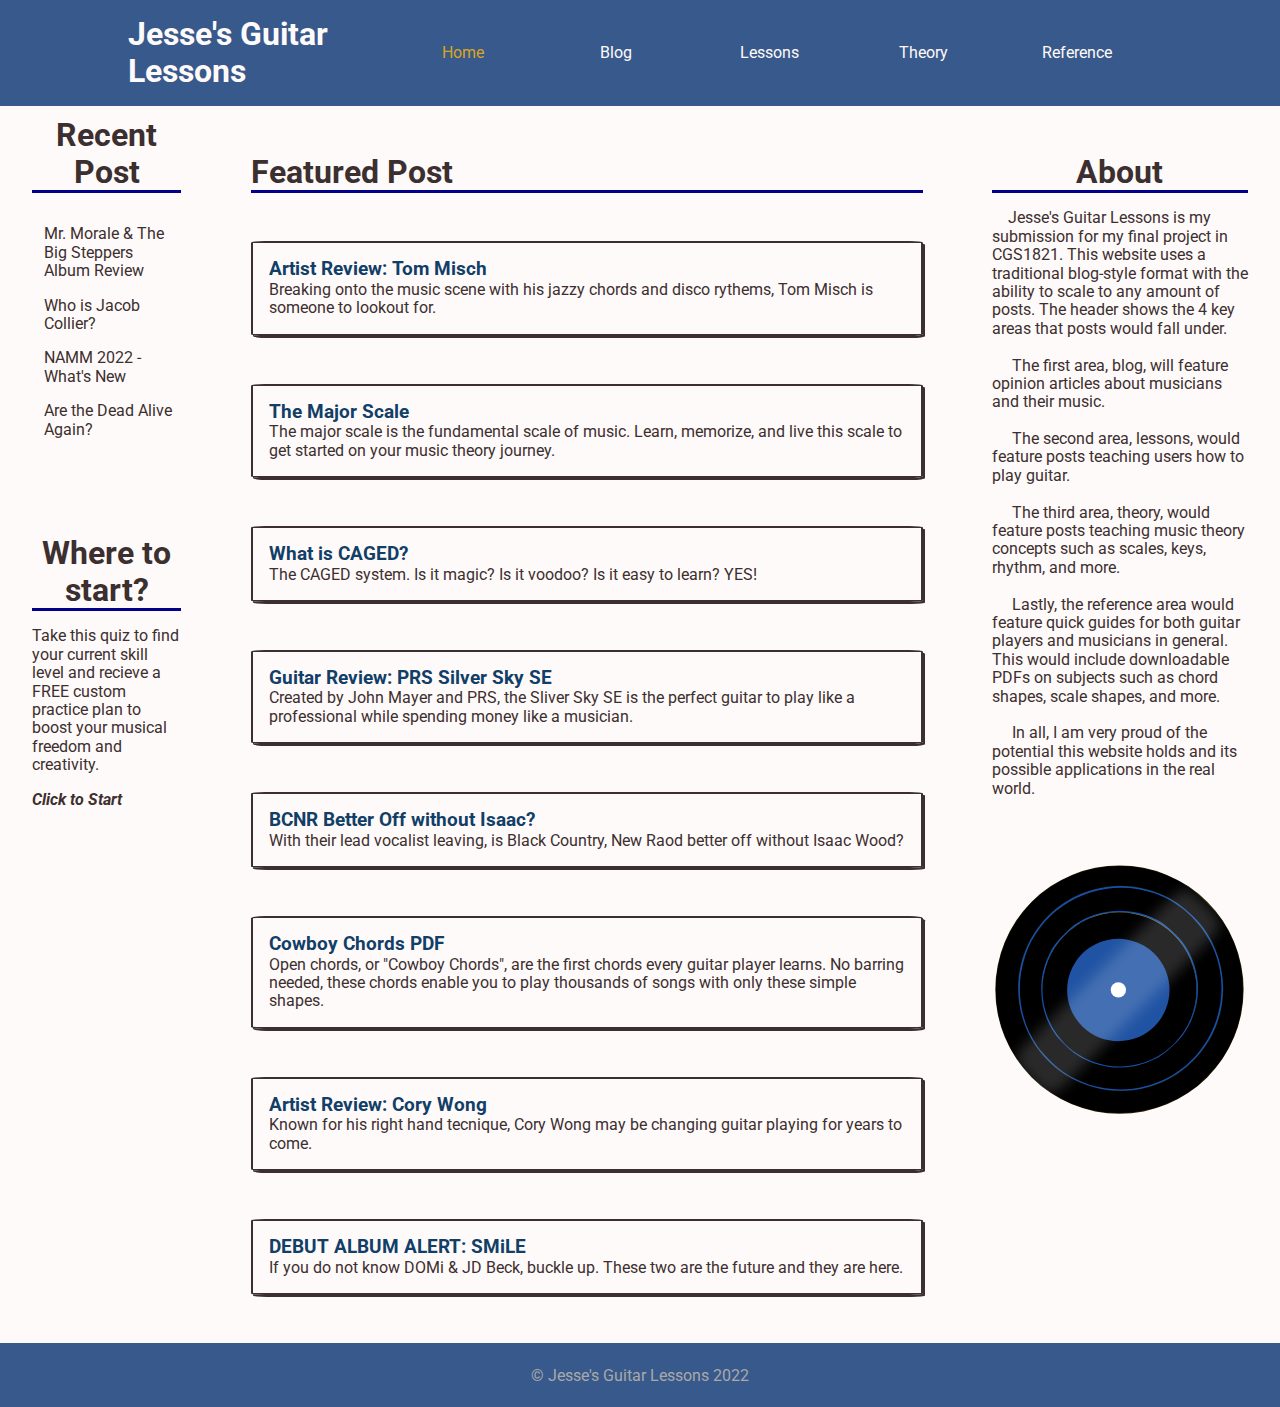
<file: index.html>
<!DOCTYPE html>

<html lang="en">
    <head>
        <meta charset="utf-8">
        <!--Add Meta Name-->
        <title>Jesse's Guitar Lessons | Home</title>
        <link rel="shortcut icon" href="./images/record_yellow_ink.svg">
        <link rel="stylesheet" href="./styles/normalize.css">
        <link rel="stylesheet" href="./styles/final.css">
        <meta name="viewport" content="width=device-width, initial-scale=1">
        <link rel="preconnect" href="https://fonts.googleapis.com">
        <link rel="preconnect" href="https://fonts.gstatic.com" crossorigin>
        <link href="https://fonts.googleapis.com/css2?family=Roboto:ital,wght@0,100;0,300;0,400;0,700;1,100;1,300;1,400;1,700&display=swap" rel="stylesheet"> 
        <link rel="stylesheet" href="./styles/slicknav.css">
        <script src="https://code.jquery.com/jquery-3.6.0.min.js"></script>
        <script src="./js/jquery.slicknav.min.js"></script>
	    <script type="text/javascript">
    	    $(document).ready(function(){
			    $('#nav_menu').slicknav({prependTo:"#mobile_menu"});
    	    });
        </script>
    </head>

    <body>
        <header>    
            <h1><a href="./index.html">Jesse's Guitar Lessons</a></h1>
            <nav id="mobile_menu"></nav>
            <nav id="nav_menu">
                <ul>
                    <li><a href="./index.html" class="current">Home</a></li> <!-- Would remove this if it was my personal site. 
                                                                                  I think enough people know to click the logo to return home in 2022.
                                                                                  Especially with the logo highlighting when hovering.-->
                    <li><a href="./blog/blog.html">Blog</a></li>
                    <li><a href="./form/form.html">Lessons</a></li>
                    <li><a href="./theory/theory.html">Theory</a></li>
                    <li><a href="./reference/reference.html">Reference</a></li>
                </ul>
            </nav>    
        </header>
        <main>
            <article>
                <h2>About</h2>
                <p>&ensp;&ensp;Jesse's Guitar Lessons is my submission for my final project in CGS1821. This website uses a 
                    traditional blog-style format with the ability to scale to any amount of posts. The header shows the 4 key 
                    areas that posts would fall under. <br><br>&ensp;&ensp; The first area, blog, will feature opinion articles 
                    about musicians and their music. <br><br>&ensp;&ensp; The second area, lessons, would feature posts teaching 
                    users how to play guitar.<br><br>&ensp;&ensp; The third area, theory, would feature posts teaching music 
                    theory concepts such as scales, keys, rhythm, and more.<br><br>&ensp;&ensp; Lastly, the reference area would 
                    feature quick guides for both guitar players and musicians in general. This would include downloadable PDFs 
                    on subjects such as chord shapes, scale shapes, and more.<br><br>&ensp;&ensp; In all, I am very proud of the 
                    potential this website holds and its  possible applications in the real world. 
                </p>
                <img src="./images/record_yellow_ink.svg" alt="Record Image">
            </article>
            <section>
                <h2>Featured Post</h2>
                <a href="./reference/reference_comingSoon.html">
                    <div class="post">
                        <h3>Artist Review: Tom Misch</h3>
                        <p>Breaking onto the music scene with his jazzy chords and disco rythems, Tom Misch is someone to lookout for.</p>
                    </div>
                </a>
                <a href="./reference/reference_comingSoon.html">
                    <div class="post">
                        <h3>The Major Scale</h3>
                        <p>The major scale is the fundamental scale of music. Learn, memorize, and live this scale to get started on your 
                            music theory journey.
                        </p>
                    </div>
                </a>
                <a href="./reference/reference_comingSoon.html">
                    <div class="post">
                        <h3>What is CAGED?</h3>
                        <p>The CAGED system. Is it magic? Is it voodoo? Is it easy to learn? YES!</p>
                    </div>
                </a>
                <a href="./reference/reference_comingSoon.html">
                    <div class="post">
                        <h3>Guitar Review: PRS Silver Sky SE</h3>
                        <p>Created by John Mayer and PRS, the Sliver Sky SE is the perfect guitar to play like a professional while spending money
                            like a musician.
                        </p>
                    </div>
                </a>
                <a href="./reference/reference_comingSoon.html">
                    <div class="post">
                        <h3>BCNR Better Off without Isaac?</h3>
                        <p>With their lead vocalist leaving, is Black Country, New Raod better off without Isaac Wood?</p>
                    </div>
                </a>
                <a href="./reference/reference_comingSoon.html">
                    <div class="post">
                        <h3>Cowboy Chords PDF</h3>
                        <p>Open chords, or "Cowboy Chords", are the first chords every guitar player learns. No barring needed, these
                            chords enable you to play thousands of songs with only these simple shapes.
                        </p>
                    </div>
                </a>
                <a href="./reference/reference_comingSoon.html">
                    <div class="post">
                        <h3>Artist Review: Cory Wong</h3>
                        <p>Known for his right hand tecnique, Cory Wong may be changing guitar playing for years to come.</p>
                    </div>
                </a>
                <a href="./reference/reference_comingSoon.html">
                    <div class="post">
                        <h3>DEBUT ALBUM ALERT: SMiLE</h3>
                        <p>If you do not know DOMi & JD Beck, buckle up. These two are the future and they are here.</p>
                    </div>
                </a>
            </section>
            <aside>
                <h2>Recent Post</h2>
                <ul>
                    <a href="./reference/reference_comingSoon.html"><li>Mr. Morale & The Big Steppers Album Review</li></a>
                    <a href="./reference/reference_comingSoon.html"><li>Who is Jacob Collier?</li></a>
                    <a href="./reference/reference_comingSoon.html"><li>NAMM 2022 - What's New</li></a>
                    <a href="./reference/reference_comingSoon.html"><li>Are the Dead Alive Again?</li></a>
                </ul>
            <div id="form">
            <a id="formHref" href="form/form.html">
                <h2>Where to start?</h2>
                <p>Take this quiz to find your current skill level and recieve a FREE custom practice plan to boost your musical freedom and creativity.</p>
                <p id="formLink"><b>Click to Start</b></p>
            </a>
            </div>
            </aside>
        </main>
        <footer>
            <p>&copy Jesse's Guitar Lessons 2022</p>
        </footer>
    </body>
</html>
</file>
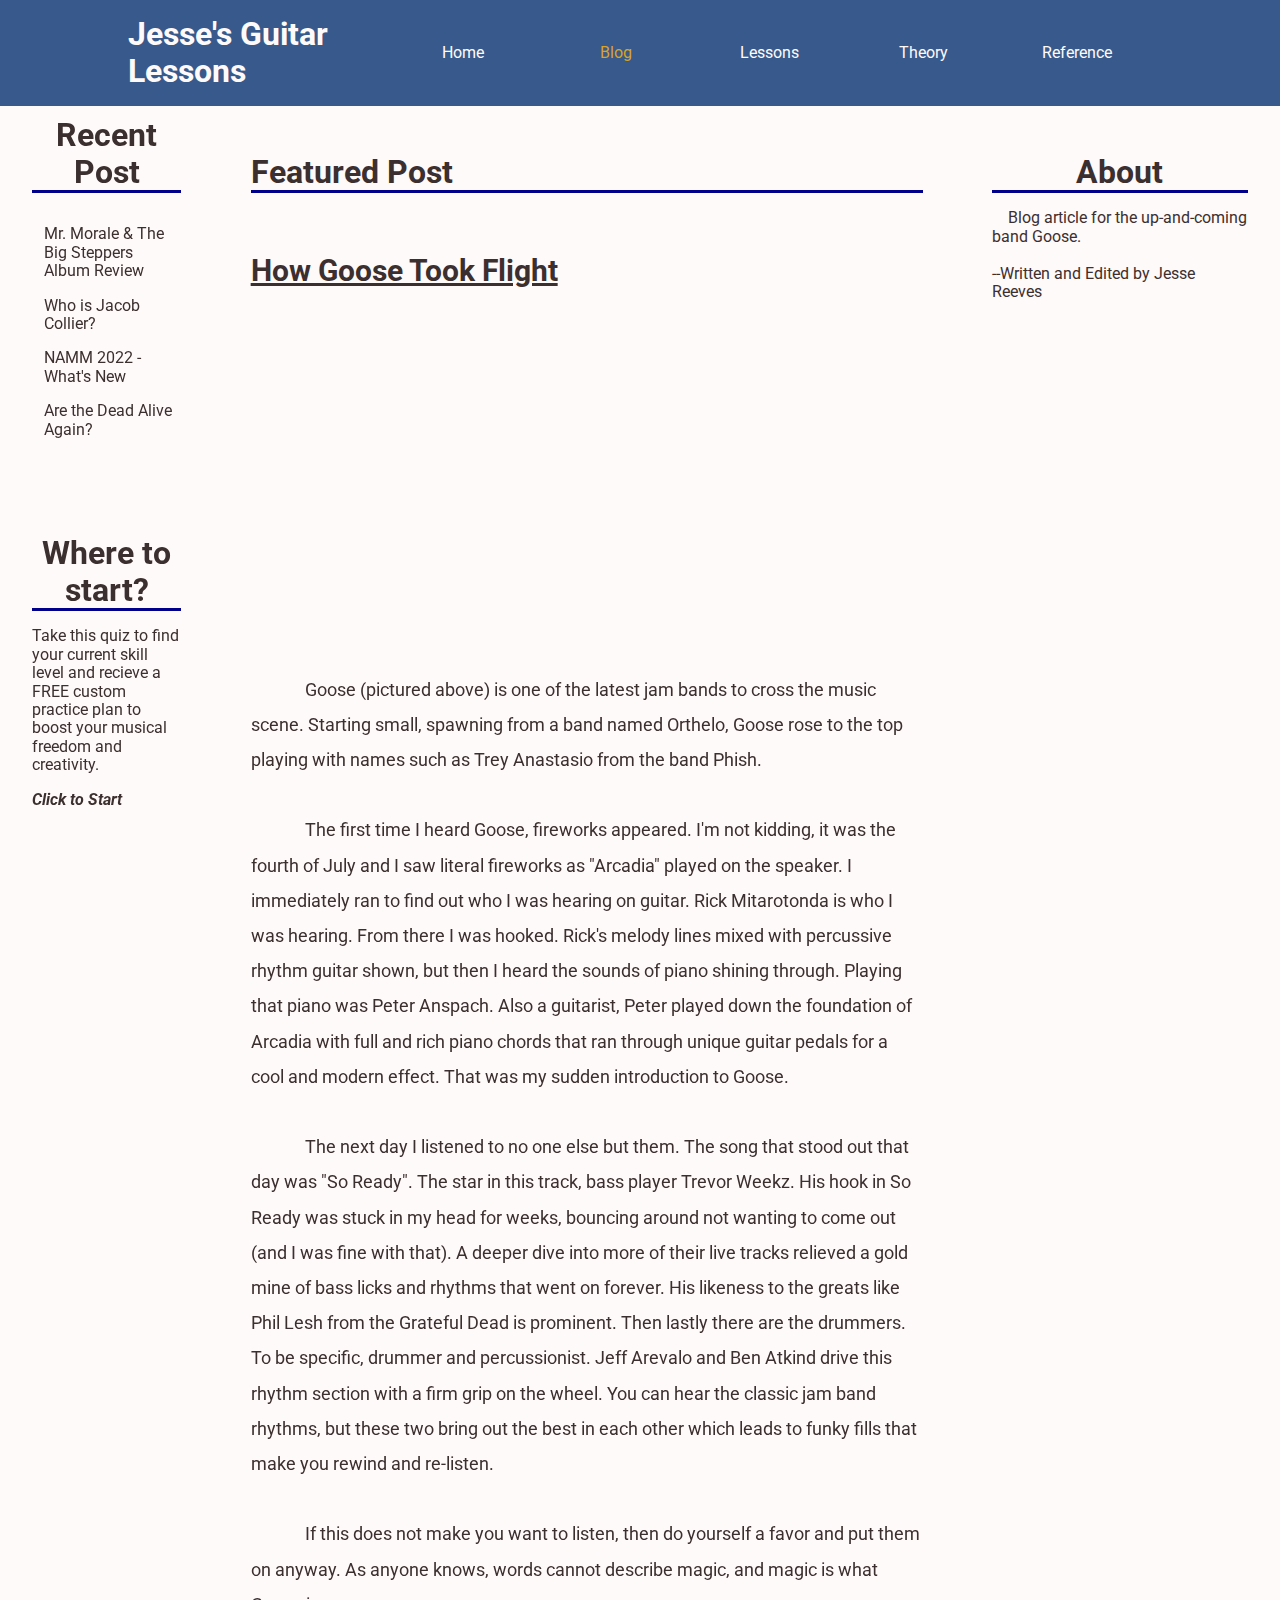
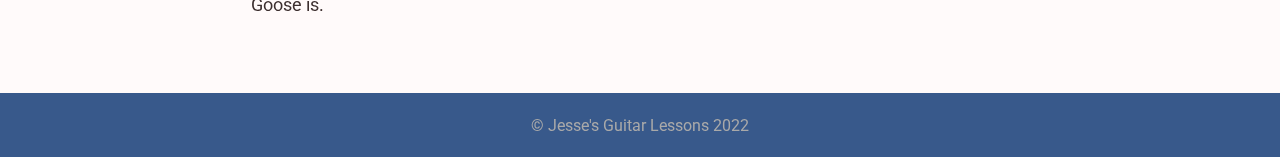
<file: blog/blog.html>
<!DOCTYPE html>

<html lang="en">
    <head>
        <meta charset="utf-8">
        <!--Add Meta Name-->
        <title>Jesse's Guitar Lessons | Reference</title>
        <link rel="shortcut icon" href="../images/record_yellow_ink.svg">
        <link rel="stylesheet" href="../styles/normalize.css">
        <link rel="stylesheet" href="../styles/blog.css">
        <meta name="viewport" content="width=device-width, initial-scale=1">
        <link rel="preconnect" href="https://fonts.googleapis.com">
        <link rel="preconnect" href="https://fonts.gstatic.com" crossorigin>
        <link href="https://fonts.googleapis.com/css2?family=Roboto:ital,wght@0,100;0,300;0,400;0,700;1,100;1,300;1,400;1,700&display=swap" rel="stylesheet"> 
        <link rel="stylesheet" href="../styles/slicknav.css">
        <script src="https://code.jquery.com/jquery-3.6.0.min.js"></script>
        <script src="../js/jquery.slicknav.min.js"></script>
	    <script type="text/javascript">
    	    $(document).ready(function(){
			    $('#nav_menu').slicknav({prependTo:"#mobile_menu"});
    	    });
        </script>
    </head>

    <body>
        <header>    
            <h1><a href="../index.html">Jesse's Guitar Lessons</a></h1>
            <nav id="mobile_menu"></nav>
            <nav id="nav_menu">
                <ul>
                    <li><a href="../index.html">Home</a></li> <!-- Would remove this if it was my personal site. 
                        I think enough people know to click the logo to return home in 2022.
                        Especially with the logo highlighting when hovering.-->
                    <li><a href="../blog/blog.html" class="current">Blog</a></li>
                    <li><a href="../form/form.html">Lessons</a></li>
                    <li><a href="../theory/theory.html">Theory</a></li>
                    <li><a href="../reference/reference.html">Reference</a></li>
                </ul>
            </nav>    
        </header>
        <main>
            <article>
                <h2>About</h2>
                <p>&ensp;&ensp;Blog article for the up-and-coming band Goose.<br><br>--Written and Edited by Jesse Reeves
                </p>
            </article>
            <section>
                <h2>Featured Post</h2>
                <h3>How Goose Took Flight</h3>
                <iframe 
                    width="560" 
                    height="315" 
                    src="https://www.youtube.com/embed/nHR_guYzB20" 
                    title="YouTube video player" 
                    frameborder="0" 
                    allow="accelerometer; autoplay; clipboard-write; encrypted-media; gyroscope; picture-in-picture" 
                    allowfullscreen>
                </iframe>
                <p>&ensp;&ensp;&ensp;&ensp;&ensp;&ensp;Goose (pictured above) is one of the latest jam bands to cross the music scene. 
                    Starting small, spawning from a band named Orthelo, Goose rose to the top playing with names such as Trey Anastasio from the band 
                    Phish.<br><br>&ensp;&ensp;&ensp;&ensp;&ensp;&ensp;The first time I heard Goose, fireworks appeared. I'm not kidding, it was the 
                    fourth of July and I saw literal fireworks as "Arcadia" played on the speaker. I immediately ran to find out who I was hearing on 
                    guitar. Rick Mitarotonda is who I was hearing. From there I was hooked. Rick's melody lines mixed with percussive rhythm guitar 
                    shown, but then I heard the sounds of piano shining through. Playing that piano was Peter Anspach. Also a guitarist, Peter played 
                    down the foundation of Arcadia with full and rich piano chords that ran through unique guitar pedals for a cool and modern effect. 
                    That was my sudden introduction to Goose.<br><br>&ensp;&ensp;&ensp;&ensp;&ensp;&ensp;The next day I listened to no one else but them. 
                    The song that stood out that day was "So Ready". The star in this track, bass player Trevor Weekz. His hook in So Ready was stuck 
                    in my head for weeks, bouncing around not wanting to come out (and I was fine with that). A deeper dive into more of their live tracks 
                    relieved a gold mine of bass licks and rhythms that went on forever. His likeness to the greats like Phil Lesh from the Grateful Dead is 
                    prominent. Then lastly there are the drummers. To be specific, drummer and percussionist. Jeff Arevalo and Ben Atkind drive this rhythm 
                    section with a firm grip on the wheel. You can hear the classic jam band rhythms, but these two bring out the best in each other which 
                    leads to funky fills that make you rewind and re-listen.<br><br>&ensp;&ensp;&ensp;&ensp;&ensp;&ensp;If this does not make you want to 
                    listen, then do yourself a favor and put them on anyway. As anyone knows, words cannot describe magic, and magic is what Goose is.<br><br><br>
                </p>
            </section>
            <aside>
                <h2>Recent Post</h2>
                <ul>
                    <a href="../reference/reference_comingSoon.html"><li>Mr. Morale & The Big Steppers Album Review</li></a>
                    <a href="../reference/reference_comingSoon.html"><li>Who is Jacob Collier?</li></a>
                    <a href="../reference/reference_comingSoon.html"><li>NAMM 2022 - What's New</li></a>
                    <a href="../reference/reference_comingSoon.html"><li>Are the Dead Alive Again?</li></a>
                </ul>
            <div id="form">
            <a id="formHref" href="../form/form.html">
                <h2>Where to start?</h2>
                <p>Take this quiz to find your current skill level and recieve a FREE custom practice plan to boost your musical freedom and creativity.</p>
                <p id="formLink"><b>Click to Start</b></p>
            </a>
            </div>
            </aside>
        </main>
        <footer>
            <p>&copy Jesse's Guitar Lessons 2022</p>
        </footer>
    </body>
</html>
</file>
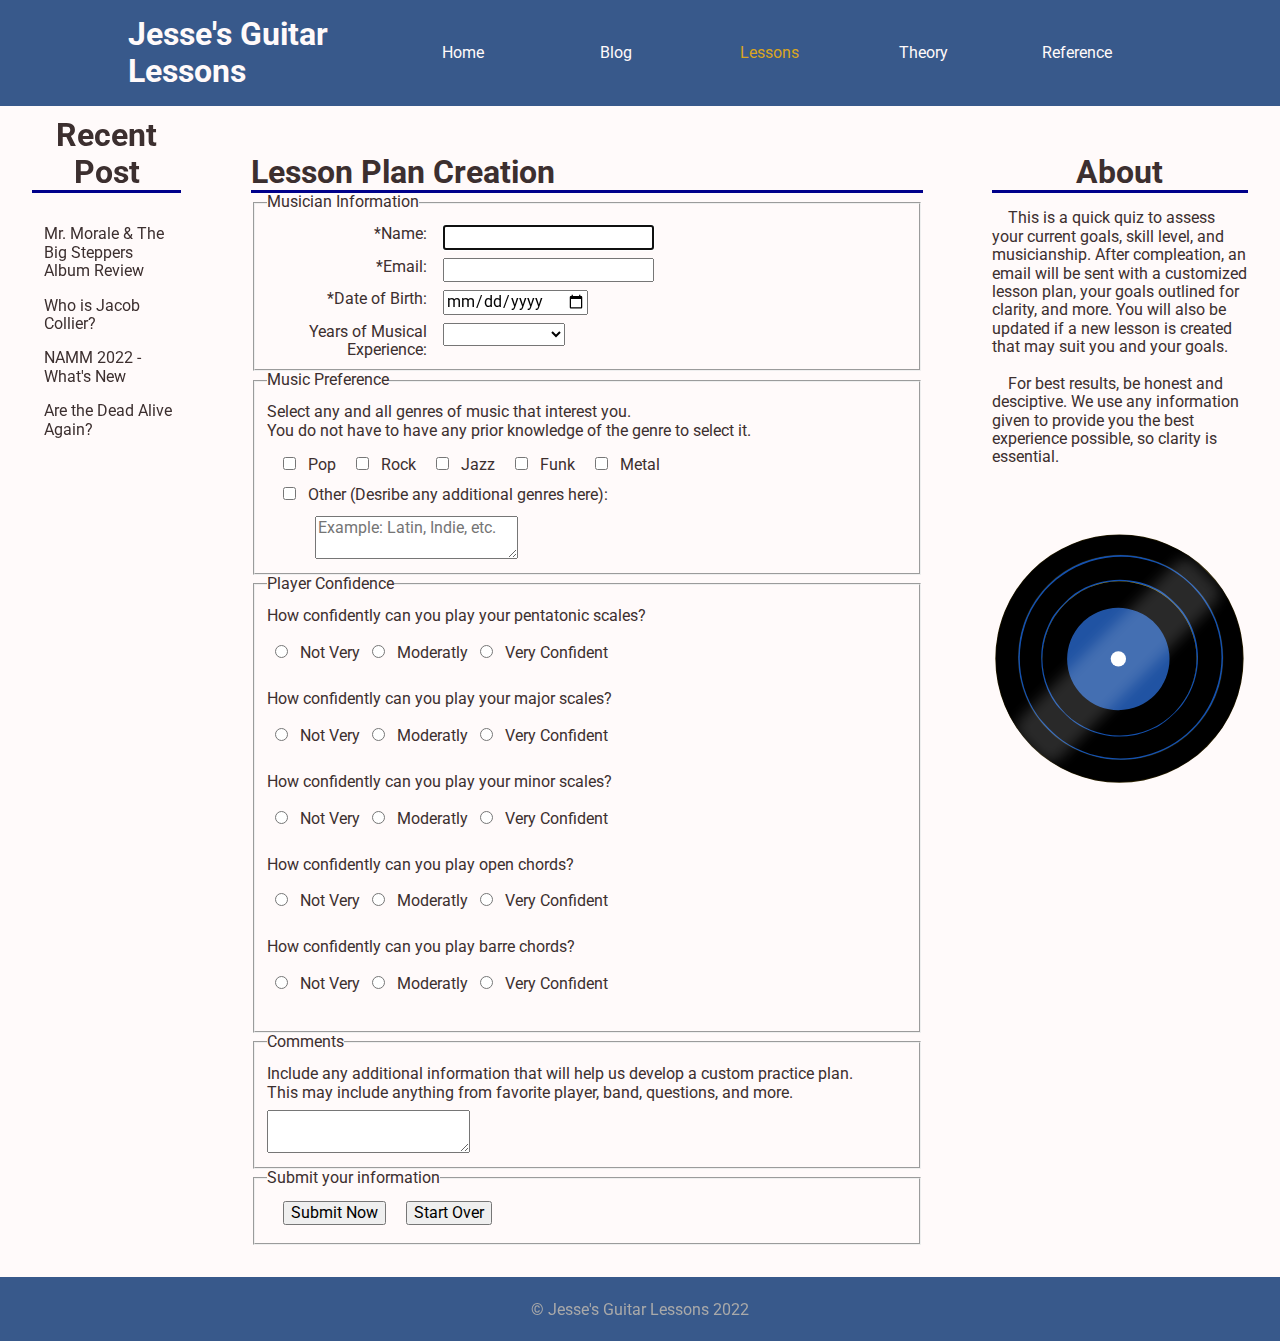
<file: form/form.html>
<!DOCTYPE html>

<html lang="en">
    <head>
        <meta charset="utf-8">
        <!--Add Meta Name-->
        <title>Jesse's Guitar Lessons | Personal Plan Quiz</title>
        <link rel="shortcut icon" href="../images/record_yellow_ink.svg">
        <link rel="stylesheet" href="../styles/normalize.css">
        <link rel="stylesheet" href="../styles/form.css">
        <meta name="viewport" content="width=device-width, initial-scale=1">
        <link rel="preconnect" href="https://fonts.googleapis.com">
        <link rel="preconnect" href="https://fonts.gstatic.com" crossorigin>
        <link href="https://fonts.googleapis.com/css2?family=Roboto:ital,wght@0,100;0,300;0,400;0,700;1,100;1,300;1,400;1,700&display=swap" rel="stylesheet"> 
        <link rel="stylesheet" href="../styles/slicknav.css">
        <script src="https://code.jquery.com/jquery-3.6.0.min.js"></script>
        <script src="../js/jquery.slicknav.min.js"></script>
	    <script type="text/javascript">
    	    $(document).ready(function(){
			    $('#nav_menu').slicknav({prependTo:"#mobile_menu"});
    	    });
        </script>
    </head>

    <body>
        <header>    
            <h1><a href="../index.html">Jesse's Guitar Lessons</a></h1>
            <nav id="mobile_menu"></nav>
            <nav id="nav_menu">
                <ul>
                    <li><a href="../index.html">Home</a></li> <!-- Would remove this if it was my personal site. 
                        I think enough people know to click the logo to return home in 2022.
                        Especially with the logo highlighting when hovering.-->
                    <li><a href="../blog/blog.html">Blog</a></li>
                    <li><a href="../form/form.html" class="current">Lessons</a></li>
                    <li><a href="../theory/theory.html">Theory</a></li>
                    <li><a href="../reference/reference.html">Reference</a></li>
                </ul>
            </nav>    
        </header>
        <main>
            <article>
                <h2>About</h2>
                <p>&ensp;&ensp;This is a quick quiz to assess your current goals, skill level, and musicianship. After compleation, an email will
                    be sent with a customized lesson plan, your goals outlined for clarity, and more. You will also be updated if a new lesson is 
                    created that may suit you and your goals.<br><br>&ensp;&ensp;For best results, be honest and desciptive. We use any information
                    given to provide you the best experience possible, so clarity is essential.   
                </p>
                <img src="../images/record_yellow_ink.svg" alt="Record Image">
            </article>
            <section>
                <h2>Lesson Plan Creation</h2> <!--Title of form-->
                <form action="plan_request.html" method="get" id="plan_form">
                    <fieldset>
                        <legend>Musician Information</legend>
                        <label for="name">*Name:</label>  <!--Name and Email (Validated and Required) (Personal Infromation Fieldset)-->
                        <input type="text" name="name" id="name" autofocus="" required=""><br>
                        <label for="email">*Email:</label>
                        <input type="email" name="email" id="email" required=""><br>
                        <label for="age">*Date of Birth:</label>  <!--Birthday (Using Date Field) (Personal Infromation Fieldset)-->
                        <input type="date" name="date" id="date" required><br>
                        <label for="experience">Years of Musical Experience: </label>  <!--How many years of experience (dropdown)-->
                        <select name="experience" id="experience">
                            <option></option>
                            <option value="1">New Musician</option>
                            <option value="2">1-2 Years</option>
                            <option value="3">2-4 Years</option>
                            <option value="4">5+ Years</option>
                        </select><br>
                    </fieldset>
                    <fieldset id="fieldset2">
                        <legend>Music Preference</legend> <!--Checkboxes for which genres do you like-->
                        <p>Select any and all genres of music that interest you.<br>You do not have to have any prior knowledge of the genre to select it.</p>
                        <input type="checkbox" name="genre1" id="genre1" value="pop"> 
                        <label for="genre1">Pop</label>
                        <input type="checkbox" name="genre2" id="genre2" value="rock"> 
                        <label for="genre2">Rock</label>
                        <input type="checkbox" name="genre3" id="genre3" value="jazz"> 
                        <label for="genre3">Jazz</label>
                        <input type="checkbox" name="genre4" id="genre4" value="funk"> 
                        <label for="genre4">Funk</label>
                        <input type="checkbox" name="genre5" id="genre5" value="metal"> 
                        <label for="genre5">Metal</label><br>
                        <input type="checkbox" name="genre6" id="genre6" value="other"> 
                        <label for="genre6">Other (Desribe any additional genres here):</label><br>
                        <textarea id="restriction6" placeholder="Example: Latin, Indie, etc."></textarea>
                    </fieldset>
                    <fieldset id="fieldset3">
                        <legend>Player Confidence</legend> <!--Radio Buttons for Confidence (Confidence Fieldset)-->
                        <p>How confidently can you play your pentatonic scales?</p><br>
                        <input type="radio" name="pentatonic" id="pentatonic1" value="Not Very">
                        <label for="pentatonic1">Not Very</label>
                        <input type="radio" name="pentatonic" id="pentatonic2" value="Moderatly">
                        <label for="pentatonic2">Moderatly</label>
                        <input type="radio" name="pentatonic" id="pentatonic3" value="Very Confident">
                        <label for="pentatonic3">Very Confident</label>
                        <p>How confidently can you play your major scales?</p><br>
                        <input type="radio" name="major" id="major1" value="Not Very">
                        <label for="major1">Not Very</label>
                        <input type="radio" name="major" id="major2" value="Moderatly">
                        <label for="major2">Moderatly</label>
                        <input type="radio" name="major" id="major3" value="Very Confident">
                        <label for="major3">Very Confident</label>
                        <p>How confidently can you play your minor scales?</p><br>
                        <input type="radio" name="minor" id="minor1" value="Not Very">
                        <label for="minor1">Not Very</label>
                        <input type="radio" name="minor" id="minor2" value="Moderatly">
                        <label for="minor2">Moderatly</label>
                        <input type="radio" name="minor" id="minor3" value="Very Confident">
                        <label for="minor3">Very Confident</label>
                        <p>How confidently can you play open chords?</p><br>
                        <input type="radio" name="oChords" id="oChords1" value="Not Very">
                        <label for="oChords1">Not Very</label>
                        <input type="radio" name="oChords" id="oChords2" value="Moderatly">
                        <label for="oChords2">Moderatly</label>
                        <input type="radio" name="oChords" id="oChords3" value="Very Confident">
                        <label for="oChords3">Very Confident</label>
                        <p>How confidently can you play barre chords?</p><br>
                        <input type="radio" name="bChords" id="bChords1" value="Not Very">
                        <label for="bChords1">Not Very</label>
                        <input type="radio" name="bChords" id="bChords2" value="Moderatly">
                        <label for="bChords2">Moderatly</label>
                        <input type="radio" name="bChords" id="bChords3" value="Very Confident">
                        <label for="bChords3">Very Confident</label>
                    </fieldset>
                    <fieldset id="fieldset4">
                        <legend>Comments</legend> <!--Additional Comments (Placeholder)-->
                        <p>Include any additional information that will help us develop a custom practice plan.<br>This may include anything from favorite player, band, questions, and more.</p>
                        <textarea id="comments"></textarea>
                    </fieldset>
                    <fieldset id="fieldset5">
                        <legend>Submit your information</legend> <!--Submit and Reset Buttons-->
                        <input type="submit" id="submit" value="Submit Now" data-np-checked="1">
                        <input type="reset" id="resetfourm" value="Start Over" data-np-checked="1">
                    </fieldset>
                </form>
            </section>
            <aside>
                <h2>Recent Post</h2>
                <ul>
                    <a href="../reference/reference_comingSoon.html"><li>Mr. Morale & The Big Steppers Album Review</li></a>
                    <a href="../reference/reference_comingSoon.html"><li>Who is Jacob Collier?</li></a>
                    <a href="../reference/reference_comingSoon.html"><li>NAMM 2022 - What's New</li></a>
                    <a href="../reference/reference_comingSoon.html"><li>Are the Dead Alive Again?</li></a>
                </ul>
            </aside>
        </main>
        <footer>
            <p>&copy Jesse's Guitar Lessons 2022</p>
        </footer>
    </body>
</html>
</file>
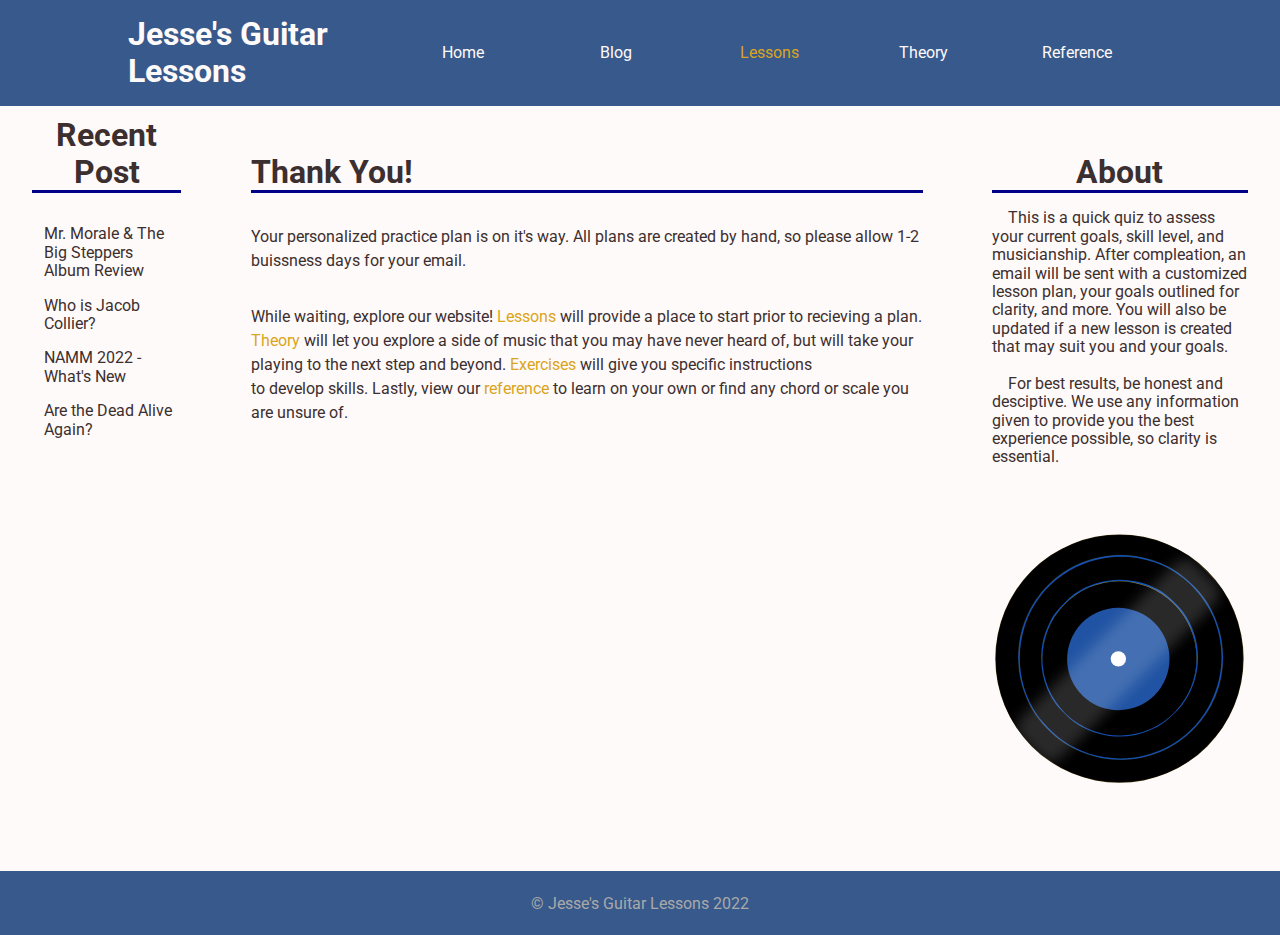
<file: form/plan_request.html>
<!DOCTYPE html>

<html lang="en">
    <head>
        <meta charset="utf-8">
        <!--Add Meta Name-->
        <title>Jesse's Guitar Lessons | Personal Plan Submission</title>
        <link rel="shortcut icon" href="../images/record_yellow_ink.svg">
        <link rel="stylesheet" href="../styles/normalize.css">
        <link rel="stylesheet" href="../styles/plan_request.css">
        <meta name="viewport" content="width=device-width, initial-scale=1">
        <link rel="preconnect" href="https://fonts.googleapis.com">
        <link rel="preconnect" href="https://fonts.gstatic.com" crossorigin>
        <link href="https://fonts.googleapis.com/css2?family=Roboto:ital,wght@0,100;0,300;0,400;0,700;1,100;1,300;1,400;1,700&display=swap" rel="stylesheet"> 
        <link rel="stylesheet" href="../styles/slicknav.css">
        <script src="https://code.jquery.com/jquery-3.6.0.min.js"></script>
        <script src="../js/jquery.slicknav.min.js"></script>
	    <script type="text/javascript">
    	    $(document).ready(function(){
			    $('#nav_menu').slicknav({prependTo:"#mobile_menu"});
    	    });
        </script>
    </head>

    <body>
        <header>    
            <h1><a href="../index.html">Jesse's Guitar Lessons</a></h1>
            <nav id="mobile_menu"></nav>
            <nav id="nav_menu">
                <ul>
                    <li><a href="../index.html">Home</a></li> <!-- Would remove this if it was my personal site. 
                        I think enough people know to click the logo to return home in 2022.
                        Especially with the logo highlighting when hovering.-->
                    <li><a href="../blog/blog.html">Blog</a></li>
                    <li><a href="../form/form.html" class="current">Lessons</a></li>
                    <li><a href="../theory/theory.html">Theory</a></li>
                    <li><a href="../reference/reference.html">Reference</a></li>
                </ul>
            </nav>    
        </header>
        <main>
            <article>
                <h2>About</h2>
                <p>&ensp;&ensp;This is a quick quiz to assess your current goals, skill level, and musicianship. After compleation, an email will
                    be sent with a customized lesson plan, your goals outlined for clarity, and more. You will also be updated if a new lesson is 
                    created that may suit you and your goals.<br><br>&ensp;&ensp;For best results, be honest and desciptive. We use any information
                    given to provide you the best experience possible, so clarity is essential.   
                </p>
                <img src="../images/record_yellow_ink.svg" alt="Record Image">
            </article>
            <section>
                <h2>Thank You!</h2>
                <p>Your personalized practice plan is on it's way. All plans are created by hand, so please allow 1-2 buissness days for your email.</p>
                <p>While waiting, explore our website! <a href="../lessons/lessons.html">Lessons</a> will provide a place to start prior to recieving a plan. 
                    <a href="../theory/theory.html">Theory</a> will let you explore a side of music that you may have never heard of, but will take your playing to the next step and beyond. 
                    <a href="../exercises/exercises.html">Exercises</a> will give you specific instructions<br>to develop skills. 
                    Lastly, view our <a href="../reference/reference.html">reference</a> to learn on your own or find any chord or scale you are unsure of.
                </p>
            </section>
            <aside>
                <h2>Recent Post</h2>
                <ul>
                    <a href="../reference/reference_comingSoon.html"><li>Mr. Morale & The Big Steppers Album Review</li></a>
                    <a href="../reference/reference_comingSoon.html"><li>Who is Jacob Collier?</li></a>
                    <a href="../reference/reference_comingSoon.html"><li>NAMM 2022 - What's New</li></a>
                    <a href="../reference/reference_comingSoon.html"><li>Are the Dead Alive Again?</li></a>
                </ul>
            </aside>
        </main>
        <footer>
            <p>&copy Jesse's Guitar Lessons 2022</p>
        </footer>
    </body>
</html>
</file>
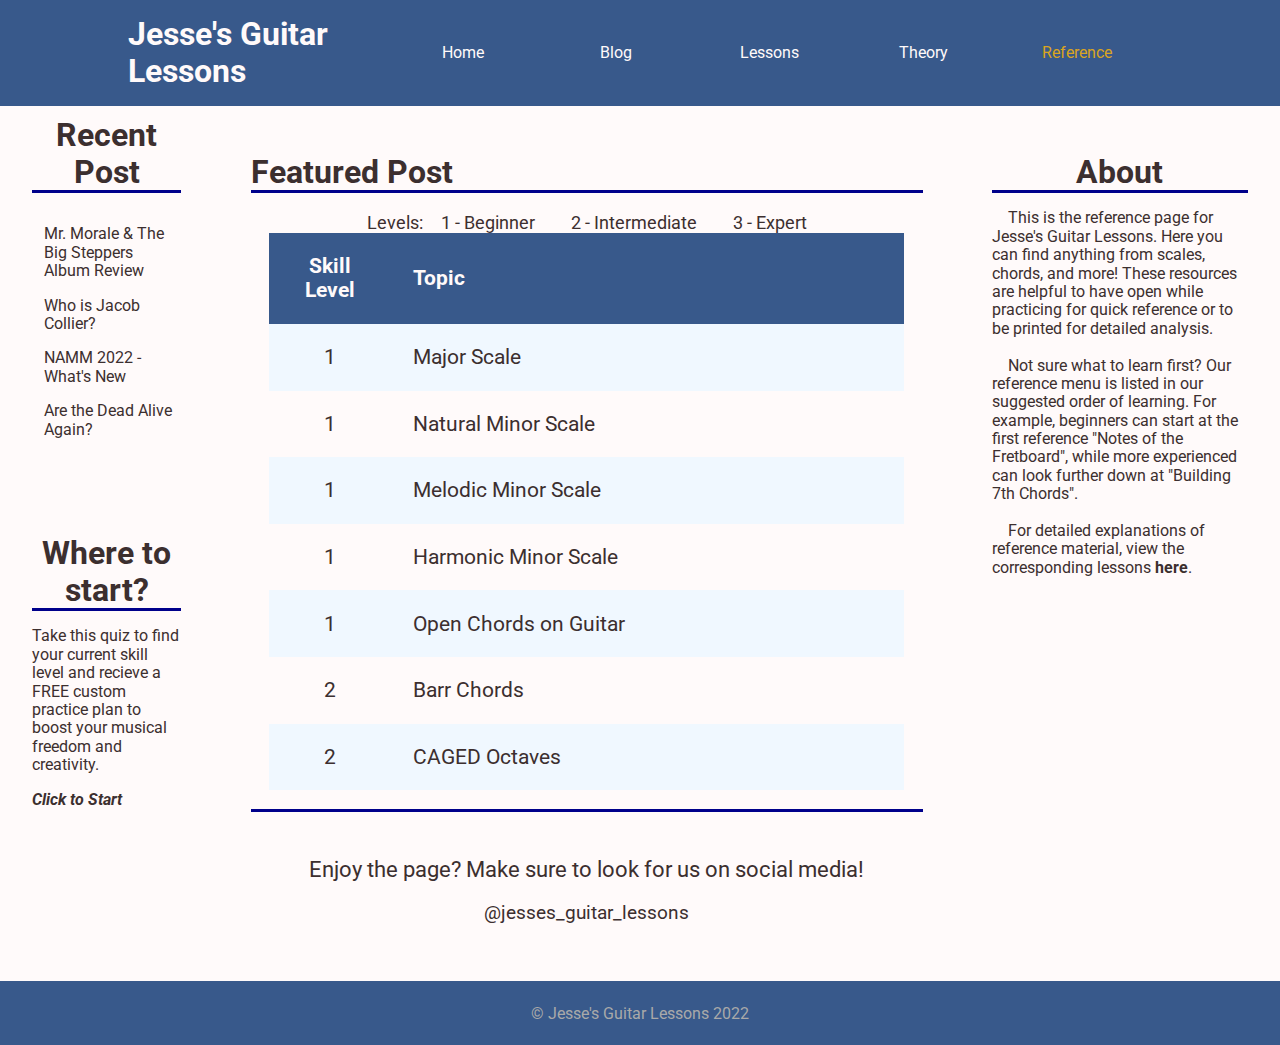
<file: reference/reference.html>
<!DOCTYPE html>

<html lang="en">
    <head>
        <meta charset="utf-8">
        <!--Add Meta Name-->
        <title>Jesse's Guitar Lessons | Reference</title>
        <link rel="shortcut icon" href="../images/record_yellow_ink.svg">
        <link rel="stylesheet" href="../styles/normalize.css">
        <link rel="stylesheet" href="../styles/reference.css">
        <meta name="viewport" content="width=device-width, initial-scale=1">
        <link rel="preconnect" href="https://fonts.googleapis.com">
        <link rel="preconnect" href="https://fonts.gstatic.com" crossorigin>
        <link href="https://fonts.googleapis.com/css2?family=Roboto:ital,wght@0,100;0,300;0,400;0,700;1,100;1,300;1,400;1,700&display=swap" rel="stylesheet"> 
        <link rel="stylesheet" href="../styles/slicknav.css">
        <script src="https://code.jquery.com/jquery-3.6.0.min.js"></script>
        <script src="../js/jquery.slicknav.min.js"></script>
	    <script type="text/javascript">
    	    $(document).ready(function(){
			    $('#nav_menu').slicknav({prependTo:"#mobile_menu"});
    	    });
        </script>
    </head>

    <body>
        <header>    
            <h1><a href="../index.html">Jesse's Guitar Lessons</a></h1>
            <nav id="mobile_menu"></nav>
            <nav id="nav_menu">
                <ul>
                    <li><a href="../index.html">Home</a></li> <!-- Would remove this if it was my personal site. 
                        I think enough people know to click the logo to return home in 2022.
                        Especially with the logo highlighting when hovering.-->
                    <li><a href="../blog/blog.html">Blog</a></li>
                    <li><a href="../form/form.html">Lessons</a></li>
                    <li><a href="../theory/theory.html">Theory</a></li>
                    <li><a href="../reference/reference.html" class="current">Reference</a></li>
                </ul>
            </nav>    
        </header>
        <main>
            <article>
                <h2>About</h2>
                <p>&ensp;&ensp;This is the reference page for Jesse's Guitar Lessons. Here you can find anything from scales, chords, and more! These resources are helpful
                    to have open while practicing for quick reference or to be printed for detailed analysis.<br><br>&ensp;&ensp;Not sure what to learn first? Our reference menu is 
                    listed in our suggested order of learning. For example, beginners can start at the first reference "Notes of the Fretboard", while more experienced can look 
                    further down at "Building 7th Chords".<br><br>&ensp;&ensp;For detailed explanations of reference material, view the corresponding 
                    lessons <b><a href="../lessons/lessons.html">here</a></b>.
                </p>
            </article>
            <section>
                <h2>Featured Post</h2>
                <table>
                    <caption>Levels:&ensp;&ensp;1 - Beginner&ensp;&ensp;&ensp;&ensp;2 - Intermediate&ensp;&ensp;&ensp;&ensp;3 - Expert</caption>
                    <tr class="header">
                        <th class="level">Skill Level</th>
                        <th>Topic</th>
                    </tr>
                    <tr class="rowOdd">
                        <td class="level">1</td>
                        <td><a href="../reference/reference_comingSoon.html">Major Scale</a></td>
                    </tr>
                    <tr>
                        <td class="level">1</td>
                        <td><a href="../reference/reference_comingSoon.html">Natural Minor Scale</a></td>
                    </tr>
                    <tr class="rowOdd">
                        <td class="level">1</td>
                        <td><a href="../reference/reference_comingSoon.html">Melodic Minor Scale</a></td>
                    </tr>
                    <tr>
                        <td class="level">1</td>
                        <td><a href="../reference/reference_comingSoon.html">Harmonic Minor Scale</a></td>
                    </tr>
                    <tr class="rowOdd">
                        <td class="level">1</td>
                        <td><a href="../reference/reference_comingSoon.html">Open Chords on Guitar</a></td>
                    </tr>
                    <tr>
                        <td class="level">2</td>
                        <td><a href="../reference/reference_comingSoon.html">Barr Chords</a></td>
                    </tr>
                    <tr class="rowOdd">
                        <td class="level">2</td>
                        <td><a href="../reference/reference_comingSoon.html">CAGED Octaves</a></td>
                    </tr>
                </table>
                <h2></h2>
                <p>Enjoy the page? Make sure to look for us on social media!</p>
                <p class="username">@jesses_guitar_lessons</p>
            </section>
            <aside>
                <h2>Recent Post</h2>
                <ul>
                    <a href="../reference/reference_comingSoon.html"><li>Mr. Morale & The Big Steppers Album Review</li></a>
                    <a href="../reference/reference_comingSoon.html"><li>Who is Jacob Collier?</li></a>
                    <a href="../reference/reference_comingSoon.html"><li>NAMM 2022 - What's New</li></a>
                    <a href="../reference/reference_comingSoon.html"><li>Are the Dead Alive Again?</li></a>
                </ul>
            <div id="form">
            <a id="formHref" href="../form/form.html">
                <h2>Where to start?</h2>
                <p>Take this quiz to find your current skill level and recieve a FREE custom practice plan to boost your musical freedom and creativity.</p>
                <p id="formLink"><b>Click to Start</b></p>
            </a>
            </div>
            </aside>
        </main>
        <footer>
            <p>&copy Jesse's Guitar Lessons 2022</p>
        </footer>
    </body>
</html>
</file>
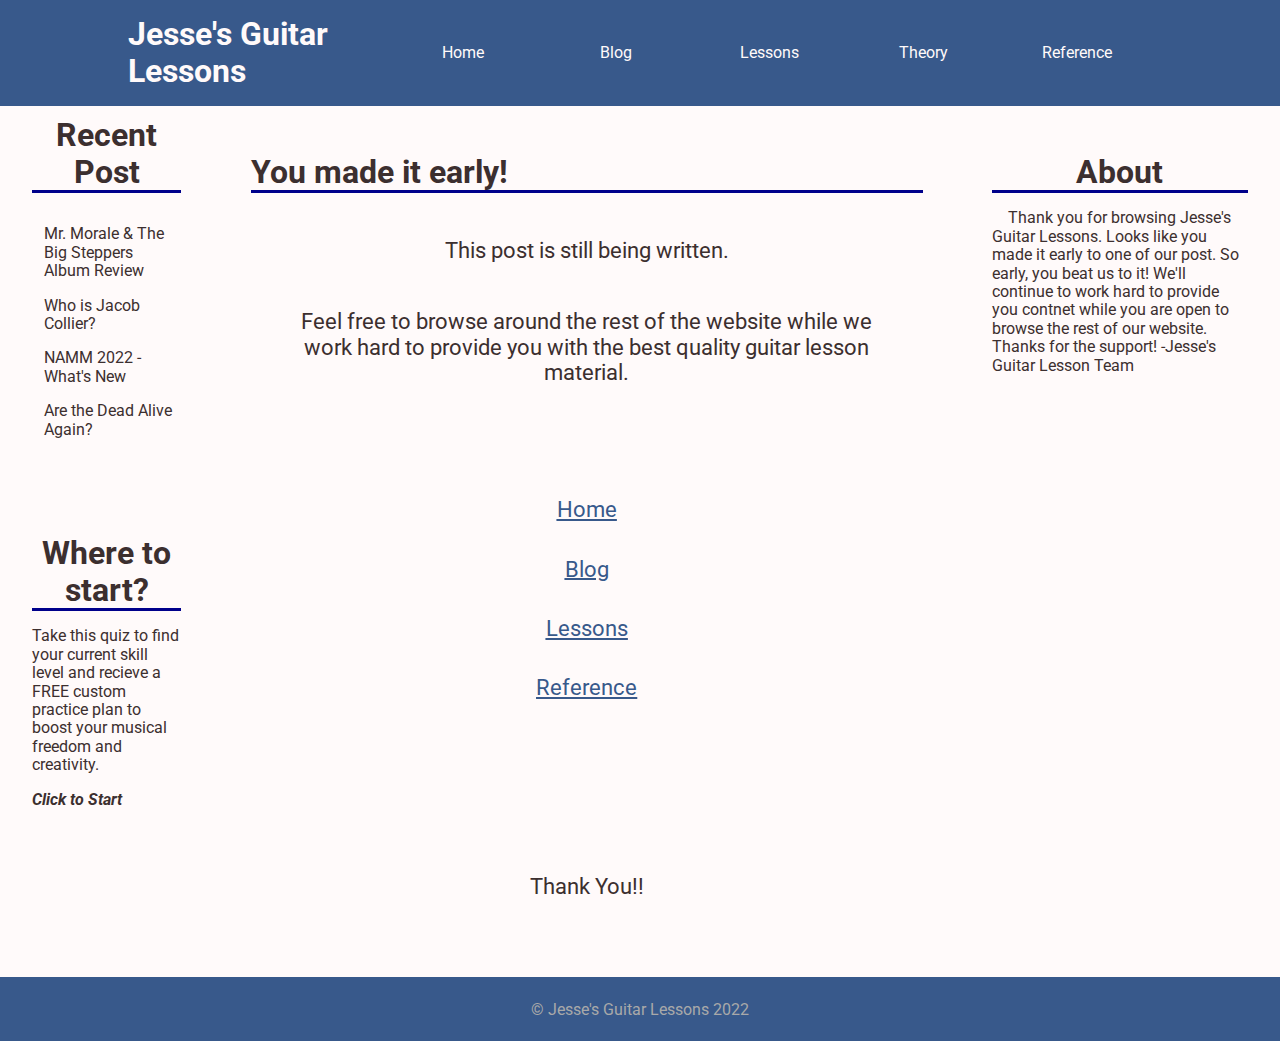
<file: reference/reference_comingSoon.html>
<!DOCTYPE html>

<html lang="en">
    <head>
        <meta charset="utf-8">
        <!--Add Meta Name-->
        <title>Jesse's Guitar Lessons | Reference</title>
        <link rel="shortcut icon" href="../images/record_yellow_ink.svg">
        <link rel="stylesheet" href="../styles/normalize.css">
        <link rel="stylesheet" href="../styles/reference.css">
        <meta name="viewport" content="width=device-width, initial-scale=1">
        <link rel="preconnect" href="https://fonts.googleapis.com">
        <link rel="preconnect" href="https://fonts.gstatic.com" crossorigin>
        <link href="https://fonts.googleapis.com/css2?family=Roboto:ital,wght@0,100;0,300;0,400;0,700;1,100;1,300;1,400;1,700&display=swap" rel="stylesheet"> 
        <link rel="stylesheet" href="../styles/slicknav.css">
        <script src="https://code.jquery.com/jquery-3.6.0.min.js"></script>
        <script src="../js/jquery.slicknav.min.js"></script>
	    <script type="text/javascript">
    	    $(document).ready(function(){
			    $('#nav_menu').slicknav({prependTo:"#mobile_menu"});
    	    });
        </script>
    </head>

    <body>
        <header>    
            <h1><a href="../index.html">Jesse's Guitar Lessons</a></h1>
            <nav id="mobile_menu"></nav>
            <nav id="nav_menu">
                <ul>
                    <li><a href="../index.html">Home</a></li> <!-- Would remove this if it was my personal site. 
                        I think enough people know to click the logo to return home in 2022.
                        Especially with the logo highlighting when hovering.-->
                    <li><a href="../blog/blog.html">Blog</a></li>
                    <li><a href="../form/form.html">Lessons</a></li>
                    <li><a href="../theory/theory.html">Theory</a></li>
                    <li><a href="../reference/reference.html">Reference</a></li>
                </ul>
            </nav>    
        </header>
        <main>
            <article>
                <h2>About</h2>
                <p>&ensp;&ensp;Thank you for browsing Jesse's Guitar Lessons. Looks like you made it early to one of our post. So early, you beat us to it!
                    We'll continue to work hard to provide you contnet while you are open to browse the rest of our website. Thanks for the support! -Jesse's
                    Guitar Lesson Team
                </p>
            </article>
            <section>
                <h2>You made it early!</h2>
                <p>This post is still being written.</p>
                <p>Feel free to browse around the rest of the website while we work hard to provide you with the best quality guitar lesson material.</p>
                <div id="menu">
                <p><br><br><br><a href="../index.html">Home</a></p>
                <p><a href="../blog/blog.html">Blog</a></p>
                <p><a href="../form/form.html">Lessons</a></p>
                <p><a href="../reference/reference.html">Reference</a><br><br><br><br><br><br></p>
                </div>
                <p>Thank You!!<br><br><br><br></p>
            </section>
            <aside>
                <h2>Recent Post</h2>
                <ul>
                    <a href="../reference/reference_comingSoon.html"><li>Mr. Morale & The Big Steppers Album Review</li></a>
                    <a href="../reference/reference_comingSoon.html"><li>Who is Jacob Collier?</li></a>
                    <a href="../reference/reference_comingSoon.html"><li>NAMM 2022 - What's New</li></a>
                    <a href="../reference/reference_comingSoon.html"><li>Are the Dead Alive Again?</li></a>
                </ul>
            <div id="form">
            <a id="formHref" href="../form/form.html">
                <h2>Where to start?</h2>
                <p>Take this quiz to find your current skill level and recieve a FREE custom practice plan to boost your musical freedom and creativity.</p>
                <p id="formLink"><b>Click to Start</b></p>
            </a>
            </div>
            </aside>
        </main>
        <footer>
            <p>&copy Jesse's Guitar Lessons 2022</p>
        </footer>
    </body>
</html>
</file>
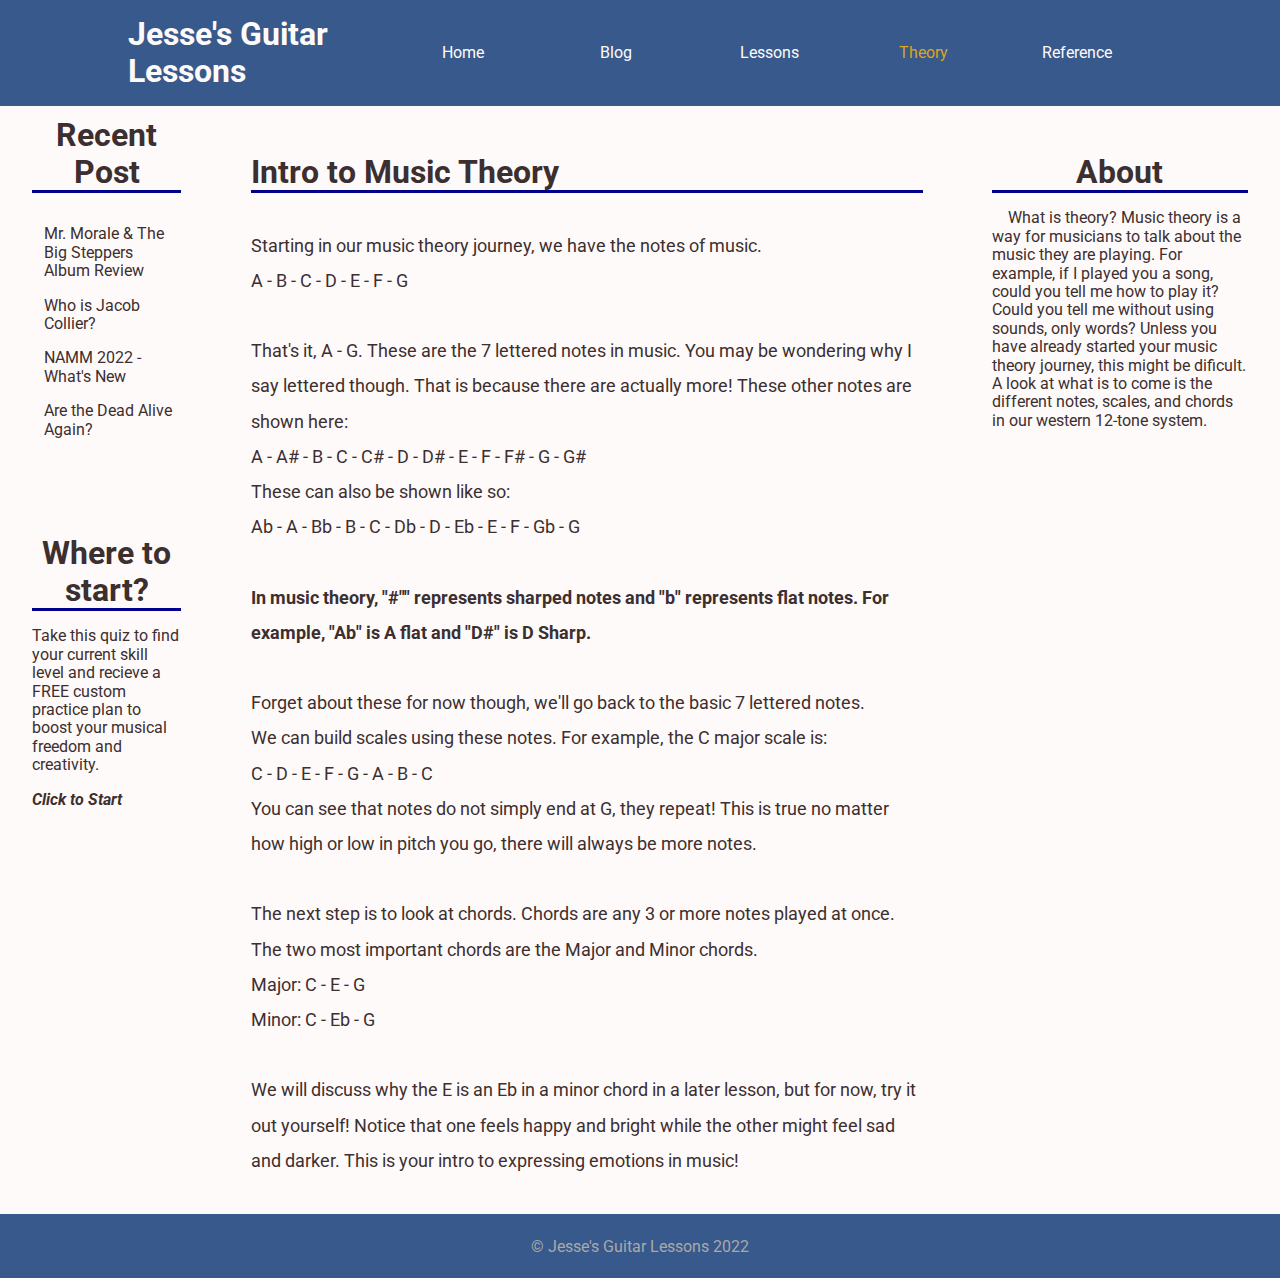
<file: theory/theory.html>
<!DOCTYPE html>

<html lang="en">
    <head>
        <meta charset="utf-8">
        <!--Add Meta Name-->
        <title>Jesse's Guitar Lessons | Reference</title>
        <link rel="shortcut icon" href="../images/record_yellow_ink.svg">
        <link rel="stylesheet" href="../styles/normalize.css">
        <link rel="stylesheet" href="../styles/blog.css">
        <meta name="viewport" content="width=device-width, initial-scale=1">
        <link rel="preconnect" href="https://fonts.googleapis.com">
        <link rel="preconnect" href="https://fonts.gstatic.com" crossorigin>
        <link href="https://fonts.googleapis.com/css2?family=Roboto:ital,wght@0,100;0,300;0,400;0,700;1,100;1,300;1,400;1,700&display=swap" rel="stylesheet"> 
        <link rel="stylesheet" href="../styles/slicknav.css">
        <script src="https://code.jquery.com/jquery-3.6.0.min.js"></script>
        <script src="../js/jquery.slicknav.min.js"></script>
	    <script type="text/javascript">
    	    $(document).ready(function(){
			    $('#nav_menu').slicknav({prependTo:"#mobile_menu"});
    	    });
        </script>
    </head>

    <body>
        <header>    
            <h1><a href="../index.html">Jesse's Guitar Lessons</a></h1>
            <nav id="mobile_menu"></nav>
            <nav id="nav_menu">
                <ul>
                    <li><a href="../index.html">Home</a></li> <!-- Would remove this if it was my personal site. 
                        I think enough people know to click the logo to return home in 2022.
                        Especially with the logo highlighting when hovering.-->
                    <li><a href="../blog/blog.html">Blog</a></li>
                    <li><a href="../form/form.html">Lessons</a></li>
                    <li><a href="../theory/theory.html"  class="current">Theory</a></li>
                    <li><a href="../reference/reference.html">Reference</a></li>
                </ul>
            </nav>    
        </header>
        <main>
            <article>
                <h2>About</h2>
                <p>&ensp;&ensp;What is theory? Music theory is a way for musicians to talk about the music they are playing. For example,
                    if I played you a song, could you tell me how to play it? Could you tell me without using sounds, only words? Unless
                    you have already started your music theory journey, this might be dificult. A look at what is to come is the different notes,
                    scales, and chords in our western 12-tone system.
                </p>
            </article>
            <section>
                <h2>Intro to Music Theory</h2>
                <p><br>Starting in our music theory journey, we have the notes of music.</p>
                <p class="example">A - B - C - D - E - F - G</p>
                <p><br>That's it, A - G. These are the 7 lettered notes in music. You may be wondering why I say lettered though. That is because there are actually more! These other 
                    notes are shown here:</p>
                <p class="example">A - A# - B - C - C# - D - D# - E - F - F# - G - G#</p>
                <p>These can also be shown like so:</p>
                <p class="example">Ab - A - Bb - B - C - Db - D - Eb - E - F - Gb - G</p>
                <p><br><b>In music theory, "#"" represents sharped notes and "b" represents flat notes. For example, "Ab" is A flat and "D#" is D Sharp.</b></p>
                <p><br>Forget about these for now though, we'll go back to the basic 7 lettered notes.</p>
                <p>We can build scales using these notes. For example, the C major scale is:</p>
                <p class="example">C - D - E - F - G - A - B - C</p>
                <p>You can see that notes do not simply end at G, they repeat! This is true no matter how high or low in pitch you go, there will always be more notes.</p>
                <p><br>The next step is to look at chords. Chords are any 3 or more notes played at once. The two most important chords are the Major and Minor chords.</p>
                <p class="example">Major: C - E - G<br>Minor: C - Eb - G</p>
                <p><br>We will discuss why the E is an Eb in a minor chord in a later lesson, but for now, try it out yourself! Notice that one feels happy and bright
                    while the other might feel sad and darker. This is your intro to expressing emotions in music!<br><br>
                </p>

            </section>
            <aside>
                <h2>Recent Post</h2>
                <ul>
                    <a href="../reference/reference_comingSoon.html"><li>Mr. Morale & The Big Steppers Album Review</li></a>
                    <a href="../reference/reference_comingSoon.html"><li>Who is Jacob Collier?</li></a>
                    <a href="../reference/reference_comingSoon.html"><li>NAMM 2022 - What's New</li></a>
                    <a href="../reference/reference_comingSoon.html"><li>Are the Dead Alive Again?</li></a>
                </ul>
            <div id="form">
            <a id="formHref" href="../form/form.html">
                <h2>Where to start?</h2>
                <p>Take this quiz to find your current skill level and recieve a FREE custom practice plan to boost your musical freedom and creativity.</p>
                <p id="formLink"><b>Click to Start</b></p>
            </a>
            </div>
            </aside>
        </main>
        <footer>
            <p>&copy Jesse's Guitar Lessons 2022</p>
        </footer>
    </body>
</html>
</file>
<file: styles/final.css>
/* Everything */
body {
    margin: 0;
    padding: 0;
    font-family: 'Roboto', sans-serif;
    display: grid;
    grid-template-columns: repeat(12, 1fr);
    grid-template-rows: auto auto 4em;
}
h1, h2, h3, p {
    margin: 0;
    padding: 0;
}
a {                 
    text-decoration: none;
}
/* Header */
header {
    padding: 2em 10%;
    background-color: #38598b;       
    grid-row: 1/2;
    grid-column: 1 / span 12;
    display: flex;
}
/* Header Elements */
header h1 {
    margin: auto;
    padding: auto;
    text-align: left;
    color: black;              
    flex-basis: 25%;
}
header a {
    color: snow;
}
header h1 a:hover {
    color: goldenrod;         
}
/* Nav Menu */
#nav_menu {
    margin: auto;
    padding: auto;
    flex-basis: 75%;
}
#nav_menu ul {
    padding: 0 .125em;
    margin: 0;
    width: 100%;
    list-style-type: none;
    text-align: center;
    display: flex;
}
#nav_menu ul li {
    padding: 0;
    width: 33%;
    float: left;
    display: inline;
}
#nav_menu ul li a.current {
    color: goldenrod;               
}
#nav_menu ul li a:hover {
    color: goldenrod;             
}
/* Main */
main {
    background-color: snow;
    grid-row: 2/3;
    grid-column: 1 / span 12;
    display: grid;
    grid-template-columns: repeat(12, 1fr);
    grid-template-rows: auto;
}
main a {
    color: #3c2f2f;
}
main section a:hover {
    font-size: 101.5%;
}
/* About Article / Right Side */
article {
    grid-column: 10 / 13;
    grid-row: 1/2;
    color: #3c2f2f;
    margin: 3em auto auto;
    padding: 0 2em 0;
}
article h2 {
    border-bottom: .1em solid darkblue;         
    text-align: center;
    font-size: 200%;
}
article p {
    padding-top: 1em;
}
article img {
    margin: 4em auto auto;
    padding: auto;
    width: 100%;
    max-width: 400px;
    transform: rotate(45deg);
}
/* Featured Post / Middle */
section {
    grid-column: 3 / 10;
    grid-row: 1 / 2;
    color: #3c2f2f;
    margin: 3em 5% auto 5%;
    padding: auto 2em auto;
}
section h2 {
    border-bottom: .1em solid darkblue;    
    text-align: left;
    font-size: 200%;
}
section h3 {
    color: #113f67;
}
/* Post Within Featured Post */
.post {
    margin: 3em auto ;
    padding: 1em;
    border: .15em solid #3c2f2f;
    border-radius: 2%;
    box-shadow: 2px 2px;
}
/* Recent Post / Left Side */
aside {
    grid-row: 1/2;
    grid-column: 1 / 3;
    color: #3c2f2f;
    margin: 3em auto auto;
    padding: 0 2em 0;
}
aside h2 {
    border-bottom: .1em solid darkblue;        
    font-size: 200%;
    text-align: center;
}
aside ul {
    list-style-type: none;
    padding-left: .75em;
}
aside ul li {
    padding: 1em 0 0 0;
}
aside a:hover {
    color: goldenrod;                         
}
aside p {
    padding-top: 1em;
}
#form {
    margin-top: 6em;
}
#formLink {
    font-style: italic;
}
/* Footer */
footer {
    background-color: #38598b;
    color: darkgray;
    grid-row: 3/4;
    grid-column: 1 / span 12;
}
footer p {
    padding-top: 1.5em;
    text-align: center;
}
#mobile_menu {
    display: none;
}
/*decreses padding when header h1 goes to two lines*/
@media only screen and (max-width: 1660px){
    header {
        padding: 1em 10%;
    }
}

/*decreases margin when aside h2 goes to two lines*/
@media only screen and (max-width: 1444px){
    aside {
        margin: .7em auto auto;
    }
}

@media only screen and (max-width: 900px) {
    body {
        font-size: 90%;
    }
}

@media only screen and (max-width: 767px) {
    header h1 {
        flex-basis: 75%;
    }
    #nav_menu {
        display: none;
    }

    .slicknav_menu {
        background-color: #38598b !important;
        padding: 3px !important;
    }
    #mobile_menu {
        display: block;
        flex-basis: 25%;
    }
    #mobile_menu ul {
        background-color: #38598b;
    }
    #mobile_menu a {
        background-color: #38598b;
    }
    #mobile_menu a:hover, #mobile_menu a:focus {
        color: goldenrod;
    }
    main {
        grid-template-rows: auto auto auto;
    }
    main section {
        grid-row: 1 / 2;
        grid-column: 1 / 13;
    }
    main aside {
        grid-row: 2 / 3;
        grid-column: 1 / 13;
        margin: 2em 5% auto 5%;
        padding: 0;

    }
    main aside h2 {
        text-align: left;
    }
    main article {
        grid-row: 3 / 4;
        grid-column: 1 / 13 ;
        padding-bottom: 3em;
    }
    main article h2, main article p {
        text-align: left;
    }
    main article img {
        display: none;
    }
}
</file>
<file: styles/blog.css>
/* Everything */
body {
    margin: 0;
    padding: 0;
    font-family: 'Roboto', sans-serif;
    display: grid;
    grid-template-columns: repeat(12, 1fr);
    grid-template-rows: auto auto 4em;
}
h1, h2, h3, p {
    margin: 0;
    padding: 0;
}
a {                 
    text-decoration: none;
}
/* Header */
header {
    padding: 2em 10%;
    background-color: #38598b;       
    grid-row: 1/2;
    grid-column: 1 / span 12;
    display: flex;
}
/* Header Elements */
header h1 {
    margin: auto;
    padding: auto;
    text-align: left;
    color: black;              
    flex-basis: 25%;
}
header a {
    color: snow;
}
header h1 a:hover {
    color: goldenrod;         
}
/* Nav Menu */
#nav_menu {
    margin: auto;
    padding: auto;
    flex-basis: 75%;
}
#nav_menu ul {
    padding: 0 .125em;
    margin: 0;
    width: 100%;
    list-style-type: none;
    text-align: center;
    display: flex;
}
#nav_menu ul li {
    padding: 0;
    width: 33%;
    float: left;
    display: inline;
}
#nav_menu ul li a.current {
    color: goldenrod;               
}
#nav_menu ul li a:hover {
    color: goldenrod;             
}
/* Main */
main {
    background-color: snow;
    grid-row: 2/3;
    grid-column: 1 / span 12;
    display: grid;
    grid-template-columns: repeat(12, 1fr);
    grid-template-rows: auto;
}
main a {
    color: #3c2f2f;
}
main section a:hover {
    font-size: 101.5%;
}
/* About Article / Right Side */
article {
    grid-column: 10 / 13;
    grid-row: 1/2;
    color: #3c2f2f;
    margin: 3em auto auto;
    padding: 0 2em 0;
}
article h2 {
    border-bottom: .1em solid darkblue;         
    text-align: center;
    font-size: 200%;
}
article p {
    padding-top: 1em;
}
article img {
    margin: 4em auto auto;
    padding: auto;
    width: 100%;
    max-width: 400px;
    transform: rotate(45deg);
}
/* Featured Post / Middle */
section {
    grid-column: 3 / 10;
    grid-row: 1 / 2;
    color: #3c2f2f;
    margin: 3em 5% auto 5%;
    padding: auto 2em auto;
}
section h2 {
    border-bottom: .1em solid darkblue;    
    text-align: left;
    font-size: 200%;
}
section h3 {
    padding-top: 2em;
    font-size: 190%;
    text-decoration: underline;
}
section p {
    font-size: 110%;
    line-height: 2em;
}
iframe {
    margin: 2em 1em 2em 0em;
}
/* Post Within Featured Post */
.post {
    margin: 3em auto ;
    padding: 1em;
    border: .15em solid #3c2f2f;
    border-radius: 2%;
    box-shadow: 2px 2px;
}
/* Recent Post / Left Side */
aside {
    grid-row: 1/2;
    grid-column: 1 / 3;
    color: #3c2f2f;
    margin: 3em auto auto;
    padding: 0 2em 0;
}
aside h2 {
    border-bottom: .1em solid darkblue;        
    font-size: 200%;
    text-align: center;
}
aside ul {
    list-style-type: none;
    padding-left: .75em;
}
aside ul li {
    padding: 1em 0 0 0;
}
aside a:hover {
    color: goldenrod;                         
}
aside p {
    padding-top: 1em;
}
#form {
    margin-top: 6em;
}
#formLink {
    font-style: italic;
}
/* Footer */
footer {
    background-color: #38598b;
    color: darkgray;
    grid-row: 3/4;
    grid-column: 1 / span 12;
}
footer p {
    padding-top: 1.5em;
    text-align: center;
}
#mobile_menu {
    display: none;
}
/*decreses padding when header h1 goes to two lines*/
@media only screen and (max-width: 1660px){
    header {
        padding: 1em 10%;
    }
}

/*decreases margin when aside h2 goes to two lines*/
@media only screen and (max-width: 1444px){
    aside {
        margin: .7em auto auto;
    }
}

@media only screen and (max-width: 900px) {
    body {
        font-size: 90%;
    }
}

@media only screen and (max-width: 767px) {
    header h1 {
        flex-basis: 75%;
    }
    #nav_menu {
        display: none;
    }

    .slicknav_menu {
        background-color: #38598b !important;
        padding: 3px !important;
    }
    #mobile_menu {
        display: block;
        flex-basis: 25%;
    }
    #mobile_menu ul {
        background-color: #38598b;
    }
    #mobile_menu a {
        background-color: #38598b;
    }
    #mobile_menu a:hover, #mobile_menu a:focus {
        color: goldenrod;
    }
    main {
        grid-template-rows: auto auto auto;
    }
    main section {
        grid-row: 1 / 2;
        grid-column: 1 / 13;
    }
    main aside {
        grid-row: 2 / 3;
        grid-column: 1 / 13;
        margin: 2em 5% auto 5%;
        padding: 0;

    }
    main aside h2 {
        text-align: left;
    }
    main article {
        grid-row: 3 / 4;
        grid-column: 1 / 13 ;
        padding-bottom: 3em;
    }
    main article h2, main article p {
        text-align: left;
    }
    main article img {
        display: none;
    }
}
</file>
<file: styles/form.css>
/* Everything */
body {
    margin: 0;
    padding: 0;
    font-family: 'Roboto', sans-serif;
    display: grid;
    grid-template-columns: repeat(12, 1fr);
    grid-template-rows: auto auto 4em;
}
h1, h2, h3, p {
    margin: 0;
    padding: 0;
}
a {                 
    text-decoration: none;
}
/* Header */
header {
    padding: 2em 10%;
    background-color: #38598b;       
    grid-row: 1/2;
    grid-column: 1 / span 12;
    display: flex;
}
/* Header Elements */
header h1 {
    margin: auto;
    padding: auto;
    text-align: left;
    color: black;              
    flex-basis: 25%;
}
header a {
    color: snow;
}
header h1 a:hover {
    color: goldenrod;         
}
/* Nav Menu */
#nav_menu {
    margin: auto;
    padding: auto;
    flex-basis: 75%;
}
#nav_menu ul {
    padding: 0 .125em;
    margin: 0;
    width: 100%;
    list-style-type: none;
    text-align: center;
    display: flex;
}
#nav_menu ul li {
    padding: 0;
    width: 33%;
    float: left;
    display: inline;
}
#nav_menu ul li a.current {
    color: goldenrod;               
}
#nav_menu ul li a:hover {
    color: goldenrod;             
}
/* Main */
main {
    background-color: snow;
    grid-row: 2/3;
    grid-column: 1 / span 12;
    display: grid;
    grid-template-columns: repeat(12, 1fr);
    grid-template-rows: auto;
}
main a {
    color: #3c2f2f;
}
main section a:hover {
    font-size: 100%;
    font-weight: bold;
}
/* About Article / Right Side */
article {
    grid-column: 10 / 13;
    grid-row: 1/2;
    color: #3c2f2f;
    margin: 3em auto auto;
    padding: 0 2em 0;
}
article h2 {
    border-bottom: .1em solid darkblue;         
    text-align: center;
    font-size: 200%;
}
article p {
    padding-top: 1em;
}
article img {
    margin: 4em auto auto;
    padding: auto;
    width: 100%;
    max-width: 400px;
    transform: rotate(45deg);
}
/* Form / Middle */
section {
    grid-column: 3 / 10;
    grid-row: 1 / 2;
    color: #3c2f2f;
    margin: 3em 5% auto 5%;
    padding: auto 2em auto;
}
section h2 {
    border-bottom: .1em solid darkblue;    
    text-align: left;
    font-size: 200%;
}
section h3 {
    color: #113f67;
}
section a {
    color: goldenrod;
}
legend {
    margin-top: .5em;
    margin-bottom: .5em;
}
label {
    float: left;
    width: 10em;
    text-align: right;
}
input {
    margin-left: 1em;
    margin-bottom: .5em;
}
select {
    margin-left: 1em;
    margin-bottom: .5em;
}
#fieldset2 p {
    margin-bottom: 1em;
}
#fieldset2 input {
    margin: 0;
    text-align: none;
    float: none;
    margin-bottom: 1em;
    margin-right:.5em;
    margin-left: 1em;
}
#fieldset2 label {
    float: none;
}
#fieldset2 textarea {
    margin-left: 3em;
}
#fieldset3 input {
    margin: 0;
    text-align: none;
    float: none;
    margin-top: 0em;
    margin-bottom: 2em;
    margin-left: .5em;
    margin-right: .5em;
}
#fieldset3 label {
    float: none;
}

#fieldset4 p {
    padding-bottom: .5em;
}
#fieldset5 {
    margin-bottom: 2em;
}
/* Recent Post / Left Side */
aside {
    grid-row: 1/2;
    grid-column: 1 / 3;
    color: #3c2f2f;
    margin: 3em auto auto;
    padding: 0 2em 0;
}
aside h2 {
    border-bottom: .1em solid darkblue;        
    font-size: 200%;
    text-align: center;
}
aside ul {
    list-style-type: none;
    padding-left: .75em;
}
aside ul li {
    padding: 1em 0 0 0;
}
aside a:hover {
    color: goldenrod;                         
}
aside p {
    padding-top: 1em;
}
#form {
    margin-top: 6em;
}
#formLink {
    font-style: italic;
}
/* Footer */
footer {
    background-color: #38598b;
    color: darkgray;
    grid-row: 3/4;
    grid-column: 1 / span 12;
}
footer p {
    padding-top: 1.5em;
    text-align: center;
}
#mobile_menu {
    display: none;
}
/*decreses padding when header h1 goes to two lines*/
@media only screen and (max-width: 1660px){
    header {
        padding: 1em 10%;
    }
}

/*decreases margin when aside h2 goes to two lines*/
@media only screen and (max-width: 1444px){
    aside {
        margin: .7em auto auto;
    }
}

@media only screen and (max-width: 900px) {
    body {
        font-size: 90%;
    }
}

@media only screen and (max-width: 767px) {
    header h1 {
        flex-basis: 75%;
    }
    #nav_menu {
        display: none;
    }

    .slicknav_menu {
        background-color: #38598b !important;
        padding: 3px !important;
    }
    #mobile_menu {
        display: block;
        flex-basis: 25%;
    }
    #mobile_menu ul {
        background-color: #38598b;
    }
    #mobile_menu a {
        background-color: #38598b;
    }
    #mobile_menu a:hover, #mobile_menu a:focus {
        color: goldenrod;
    }
    main {
        grid-template-rows: auto auto auto;
    }
    main section {
        grid-row: 1 / 2;
        grid-column: 1 / 13;
    }
    main aside {
        grid-row: 2 / 3;
        grid-column: 1 / 13;
        margin: 2em 5% auto 5%;
        padding: 0;

    }
    main aside h2 {
        text-align: left;
    }
    main article {
        grid-row: 3 / 4;
        grid-column: 1 / 13 ;
        padding-bottom: 3em;
    }
    main article h2, main article p {
        text-align: left;
    }
    main article img {
        display: none;
    }
}
</file>
<file: styles/plan_request.css>
/* Everything */
body {
    margin: 0;
    padding: 0;
    font-family: 'Roboto', sans-serif;
    display: grid;
    grid-template-columns: repeat(12, 1fr);
    grid-template-rows: auto 85vh 4em;
}
h1, h2, h3, p {
    margin: 0;
    padding: 0;
}
a {                 
    text-decoration: none;
}
/* Header */
header {
    padding: 2em 10%;
    background-color: #38598b;       
    grid-row: 1/2;
    grid-column: 1 / span 12;
    display: flex;
}
/* Header Elements */
header h1 {
    margin: auto;
    padding: auto;
    text-align: left;
    color: black;              
    flex-basis: 25%;
}
header a {
    color: snow;
}
header h1 a:hover {
    color: goldenrod;         
}
/* Nav Menu */
#nav_menu {
    margin: auto;
    padding: auto;
    flex-basis: 75%;
}
#nav_menu ul {
    padding: 0 .125em;
    margin: 0;
    width: 100%;
    list-style-type: none;
    text-align: center;
    display: flex;
}
#nav_menu ul li {
    padding: 0;
    width: 33%;
    float: left;
    display: inline;
}
#nav_menu ul li a.current {
    color: goldenrod;               
}
#nav_menu ul li a:hover {
    color: goldenrod;             
}
/* Main */
main {
    background-color: snow;
    grid-row: 2/3;
    grid-column: 1 / span 12;
    display: grid;
    grid-template-columns: repeat(12, 1fr);
    grid-template-rows: auto;
}
main a {
    color: #3c2f2f;
}
main section a:hover {
    font-size: 100%;
    font-weight: bold;
}
/* About Article / Right Side */
article {
    grid-column: 10 / 13;
    grid-row: 1/2;
    color: #3c2f2f;
    margin: 3em auto auto;
    padding: 0 2em 0;
}
article h2 {
    border-bottom: .1em solid darkblue;         
    text-align: center;
    font-size: 200%;
}
article p {
    padding-top: 1em;
}
article img {
    margin: 4em auto auto;
    padding: auto;
    width: 100%;
    max-width: 400px;
    transform: rotate(45deg);
}
/* Form / Middle */
section {
    grid-column: 3 / 10;
    grid-row: 1 / 2;
    color: #3c2f2f;
    margin: 3em 5% auto 5%;
    padding: auto 2em auto;
}
section h2 {
    border-bottom: .1em solid darkblue;    
    text-align: left;
    font-size: 200%;
}
section h3 {
    color: #113f67;
}
section p {
    padding-top: 2em;
    line-height: 150%;
}
section a {
    color: goldenrod;
}
legend {
    margin-top: .5em;
    margin-bottom: .5em;
}
label {
    float: left;
    width: 10em;
    text-align: right;
}
input {
    margin-left: 1em;
    margin-bottom: .5em;
}
select {
    margin-left: 1em;
    margin-bottom: .5em;
}
#fieldset2 p {
    margin-bottom: 1em;
}
#fieldset2 input {
    margin: 0;
    text-align: none;
    float: none;
    margin-bottom: 1em;
    margin-right:.5em;
    margin-left: 1em;
}
#fieldset2 label {
    float: none;
}
#fieldset2 textarea {
    margin-left: 3em;
}
#fieldset3 input {
    margin: 0;
    text-align: none;
    float: none;
    margin-top: 0em;
    margin-bottom: 2em;
    margin-left: .5em;
    margin-right: .5em;
}
#fieldset3 label {
    float: none;
}

#fieldset4 p {
    padding-bottom: .5em;
}
#fieldset5 {
    margin-bottom: 2em;
}
/* Recent Post / Left Side */
aside {
    grid-row: 1/2;
    grid-column: 1 / 3;
    color: #3c2f2f;
    margin: 3em auto auto;
    padding: 0 2em 0;
}
aside h2 {
    border-bottom: .1em solid darkblue;        
    font-size: 200%;
    text-align: center;
}
aside ul {
    list-style-type: none;
    padding-left: .75em;
}
aside ul li {
    padding: 1em 0 0 0;
}
aside a:hover {
    color: goldenrod;                         
}
aside p {
    padding-top: 1em;
}
#form {
    margin-top: 6em;
}
#formLink {
    font-style: italic;
}
/* Footer */
footer {
    background-color: #38598b;
    color: darkgray;
    grid-row: 3/4;
    grid-column: 1 / span 12;
}
footer p {
    padding-top: 1.5em;
    text-align: center;
}
#mobile_menu {
    display: none;
}
/*decreses padding when header h1 goes to two lines*/
@media only screen and (max-width: 1660px){
    header {
        padding: 1em 10%;
    }
}

/*decreases margin when aside h2 goes to two lines*/
@media only screen and (max-width: 1444px){
    aside {
        margin: .7em auto auto;
    }
}

@media only screen and (max-width: 900px) {
    body {
        font-size: 90%;
    }
}

@media only screen and (max-width: 767px) {
    header h1 {
        flex-basis: 75%;
    }
    #nav_menu {
        display: none;
    }

    .slicknav_menu {
        background-color: #38598b !important;
        padding: 3px !important;
    }
    #mobile_menu {
        display: block;
        flex-basis: 25%;
    }
    #mobile_menu ul {
        background-color: #38598b;
    }
    #mobile_menu a {
        background-color: #38598b;
    }
    #mobile_menu a:hover, #mobile_menu a:focus {
        color: goldenrod;
    }
    main {
        grid-template-rows: auto auto auto;
    }
    main section {
        grid-row: 1 / 2;
        grid-column: 1 / 13;
    }
    main aside {
        grid-row: 2 / 3;
        grid-column: 1 / 13;
        margin: 2em 5% auto 5%;
        padding: 0;

    }
    main aside h2 {
        text-align: left;
    }
    main article {
        grid-row: 3 / 4;
        grid-column: 1 / 13 ;
        padding-bottom: 3em;
    }
    main article h2, main article p {
        text-align: left;
    }
    main article img {
        display: none;
    }
}
</file>
<file: styles/reference.css>
/* Everything */
body {
    margin: 0;
    padding: 0;
    font-family: 'Roboto', sans-serif;
    display: grid;
    grid-template-columns: repeat(12, 1fr);
    grid-template-rows: auto auto 4em;
}
h1, h2, h3, p {
    margin: 0;
    padding: 0;
}
a {                 
    text-decoration: none;
}
/* Header */
header {
    padding: 2em 10%;
    background-color: #38598b;       
    grid-row: 1/2;
    grid-column: 1 / span 12;
    display: flex;
}
/* Header Elements */
header h1 {
    margin: auto;
    padding: auto;
    text-align: left;
    color: black;              
    flex-basis: 25%;
}
header a {
    color: snow;
}
header h1 a:hover {
    color: goldenrod;         
}
/* Nav Menu */
#nav_menu {
    margin: auto;
    padding: auto;
    flex-basis: 75%;
}
#nav_menu ul {
    padding: 0 .125em;
    margin: 0;
    width: 100%;
    list-style-type: none;
    text-align: center;
    display: flex;
}
#nav_menu ul li {
    padding: 0;
    width: 33%;
    float: left;
    display: inline;
}
#nav_menu ul li a.current {
    color: goldenrod;               
}
#nav_menu ul li a:hover {
    color: goldenrod;             
}
/* Main */
main {
    background-color: snow;
    grid-row: 2/3;
    grid-column: 1 / span 12;
    display: grid;
    grid-template-columns: repeat(12, 1fr);
    grid-template-rows: auto;
}
main a {
    color: #3c2f2f;
}
main section a:hover {
    font-size: 101.5%;
}
/* About Article / Right Side */
article {
    grid-column: 10 / 13;
    grid-row: 1/2;
    color: #3c2f2f;
    margin: 3em auto auto;
    padding: 0 2em 0;
}
article h2 {
    border-bottom: .1em solid darkblue;         
    text-align: center;
    font-size: 200%;
}
article p {
    padding-top: 1em;
}
article img {
    margin: 4em auto auto;
    padding: auto;
    width: 100%;
    max-width: 400px;
    transform: rotate(45deg);
}
/* Featured Post / Middle */
section {
    grid-column: 3 / 10;
    grid-row: 1 / 2;
    color: #3c2f2f;
    margin: 3em 5% auto 5%;
    padding: auto 2em auto;
}
section h2 {
    border-bottom: .1em solid darkblue;    
    text-align: left;
    font-size: 200%;
}
section h3 {
    color: #113f67;
}
table, th, td {
    border-collapse: collapse;
    font-size: 115%;
    text-align: left;
    margin: 1em;
    padding: 1em;
}
table a:hover {
    color: #113f67;
}
.header {
    background-color: #38598b;
    color: snow;
}
td {
    width: 100em;
}
.level {
    width: 10em;
    text-align: center;
}
.rowOdd {
    background-color: aliceblue;
}
/*Below Table Paragraph*/
section p {
    padding: 2em 2em 0em 2em;
    text-align: center;
    font-size: 140%;
}
.username {
    padding: 1em 2em 3em 2em;
    font-size: 120%;
}
/*Use in construction page*/
#menu p, #menu p a {
    padding: 1.5em 0em 0em 0em;
    text-decoration: underline;
    color: #38598b;
}
/* Post Within Featured Post */
.post {
    margin: 3em auto ;
    padding: 1em;
    border: .15em solid #3c2f2f;
    border-radius: 2%;
    box-shadow: 2px 2px;
}
/* Recent Post / Left Side */
aside {
    grid-row: 1/2;
    grid-column: 1 / 3;
    color: #3c2f2f;
    margin: 3em auto auto;
    padding: 0 2em 0;
}
aside h2 {
    border-bottom: .1em solid darkblue;        
    font-size: 200%;
    text-align: center;
}
aside ul {
    list-style-type: none;
    padding-left: .75em;
}
aside ul li {
    padding: 1em 0 0 0;
}
aside a:hover {
    color: goldenrod;                         
}
aside p {
    padding-top: 1em;
}
#form {
    margin-top: 6em;
}
#formLink {
    font-style: italic;
}
/* Footer */
footer {
    background-color: #38598b;
    color: darkgray;
    grid-row: 3/4;
    grid-column: 1 / span 12;
}
footer p {
    padding-top: 1.5em;
    text-align: center;
}
#mobile_menu {
    display: none;
}
/*decreses padding when header h1 goes to two lines*/
@media only screen and (max-width: 1660px){
    header {
        padding: 1em 10%;
    }
}

/*decreases margin when aside h2 goes to two lines*/
@media only screen and (max-width: 1444px){
    aside {
        margin: .7em auto auto;
    }
}

@media only screen and (max-width: 900px) {
    body {
        font-size: 90%;
    }
}

@media only screen and (max-width: 767px) {
    header h1 {
        flex-basis: 75%;
    }
    #nav_menu {
        display: none;
    }

    .slicknav_menu {
        background-color: #38598b !important;
        padding: 3px !important;
    }
    #mobile_menu {
        display: block;
        flex-basis: 25%;
    }
    #mobile_menu ul {
        background-color: #38598b;
    }
    #mobile_menu a {
        background-color: #38598b;
    }
    #mobile_menu a:hover, #mobile_menu a:focus {
        color: goldenrod;
    }
    main {
        grid-template-rows: auto auto auto;
    }
    main section {
        grid-row: 1 / 2;
        grid-column: 1 / 13;
    }
    main aside {
        grid-row: 2 / 3;
        grid-column: 1 / 13;
        margin: 2em 5% auto 5%;
        padding: 0;

    }
    main aside h2 {
        text-align: left;
    }
    main article {
        grid-row: 3 / 4;
        grid-column: 1 / 13 ;
        padding-bottom: 3em;
    }
    main article h2, main article p {
        text-align: left;
    }
    main article img {
        display: none;
    }
}
</file>
